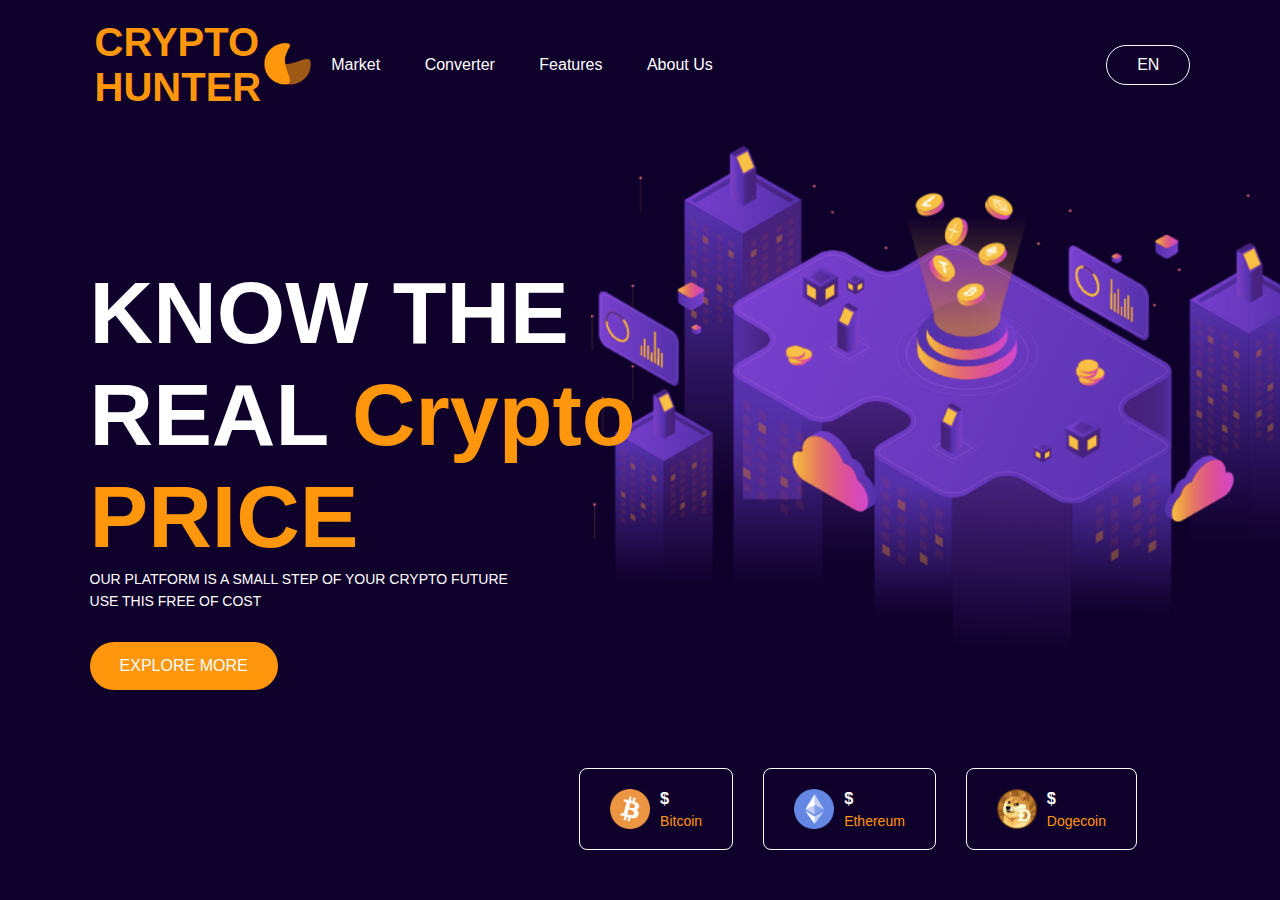
<file: PROJECT/index.html>
<!DOCTYPE html>
<html lang="en">
<head>
    <meta charset="UTF-8">
    <meta http-equiv="X-UA-Compatible" content="IE=edge">
    <meta name="viewport" content="width=device-width, initial-scale=1.0">
    <title>Crypto Real Time Value</title>
    <link rel="stylesheet" href="style.css">
    <script src="https://code.jquery.com/jquery-3.6.0.min.js" integrity="sha256-/xUj+3OJU5yExlq6GSYGSHk7tPXikynS7ogEvDej/m4=" crossorigin="anonymous"></script>
</head>
<body>
    <div class="container">
        <nav><h2>CRYPTO<br> HUNTER  </h2>
            <img src="images/logo.png" class="logo">
            <ul>
                <li><a href="live price/article.html">Market</a></li>
                <li><a href="JS/converter.html">Converter</a></li>
                <li><a href="#">Features</a></li>
                <li><a href="About/About.html">About Us</a></li>
            </ul>
    <a href="#" class="btn">EN</a>
        </nav>

        <div class="content">
            <h1>KNOW THE<br> REAL<span> Crypto<br> PRICE</span></h1>
            <P>OUR PLATFORM IS A SMALL STEP OF YOUR CRYPTO FUTURE<br> USE THIS FREE OF COST </P>
            <a href="EXPLORE MORE/price.html" class="btn">EXPLORE MORE</a>
        </div>

        <div class="coin-list">
            <div class="coin">
            <img src="images/bitcoin.png">
        
         <div>
        <h3>$ <span id="bitcoin"></span></h3>
        <p>Bitcoin</p>
            </div>
            </div>
            
            <div class="coin">
                <img src="images/ethereum.png">
            
    <div>
            <h3>$<span id="ethereum"></span></h3>
            <p>Ethereum</p>
    </div>
            </div>

    
    <div class="coin">
        <img src="images/dogecoin.png">
    
<div>
    <h3>$<span id="dogecoin"></span></h3>
    <p>Dogecoin</p>
</div>    
        </div>
    </div>    
            



        </div>



    </div>
<script src="script.js"></script>


</body>
</html>
</file>
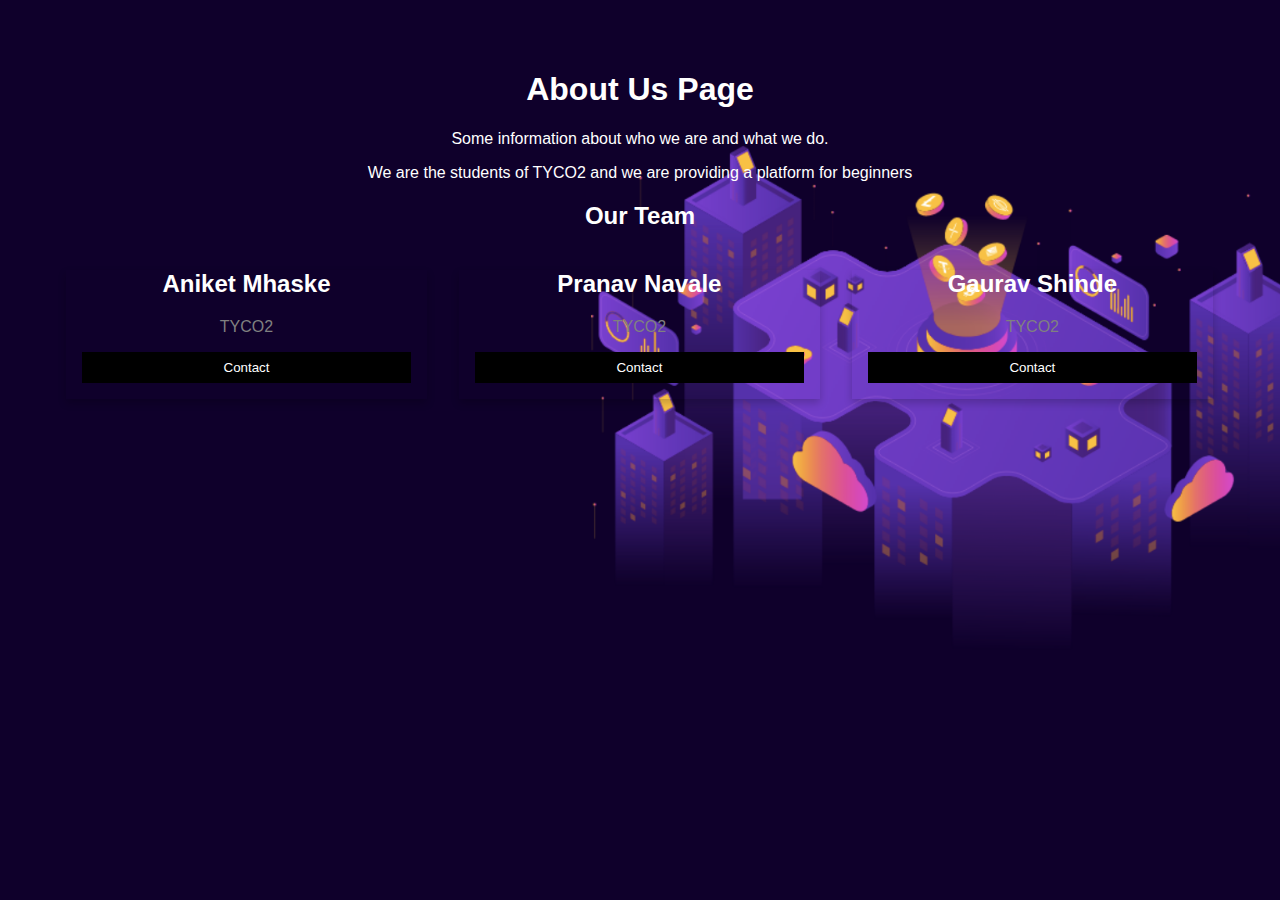
<file: PROJECT/About/About.html>
<!DOCTYPE html>
<html lang="en">
<head>
    <meta charset="UTF-8">
    <meta http-equiv="X-UA-Compatible" content="IE=edge">
    <meta name="viewport" content="width=device-width, initial-scale=1.0">
    <title>Document</title>
    <link rel="stylesheet" href="About.css">
</head>
<body>
    <div class="about-section">
        <h1>About Us Page</h1>
        <p>Some information about who we are and what we do.</p>
        <p>We are the students of TYCO2 and we are providing a platform for beginners</p>
      
      
      <h2 style="text-align:center">Our Team</h2>
      <div class="row">
        <div class="column">
          <div class="card">
            
            <div class="container">
              <h2>Aniket Mhaske</h2>
              <p class="title">TYCO2</p>
              
              <p><button class="button">Contact</button></p>
            </div>
          </div>
        </div>
      
        <div class="column">
          <div class="card">
         
            <div class="container">
              <h2>Pranav Navale</h2>
              <p class="title">TYCO2</p>
              
              <p><button class="button">Contact</button></p>
            </div>
          </div>
        </div>
      
        <div class="column">
          <div class="card">
            
            <div class="container">
              <h2>Gaurav Shinde</h2>
              <p class="title">TYCO2</p>
              
              <p><button class="button">Contact</button></p>
            </div>
          </div>
        </div>
      </div>
    </div>
    
</body>
</html>
</file>
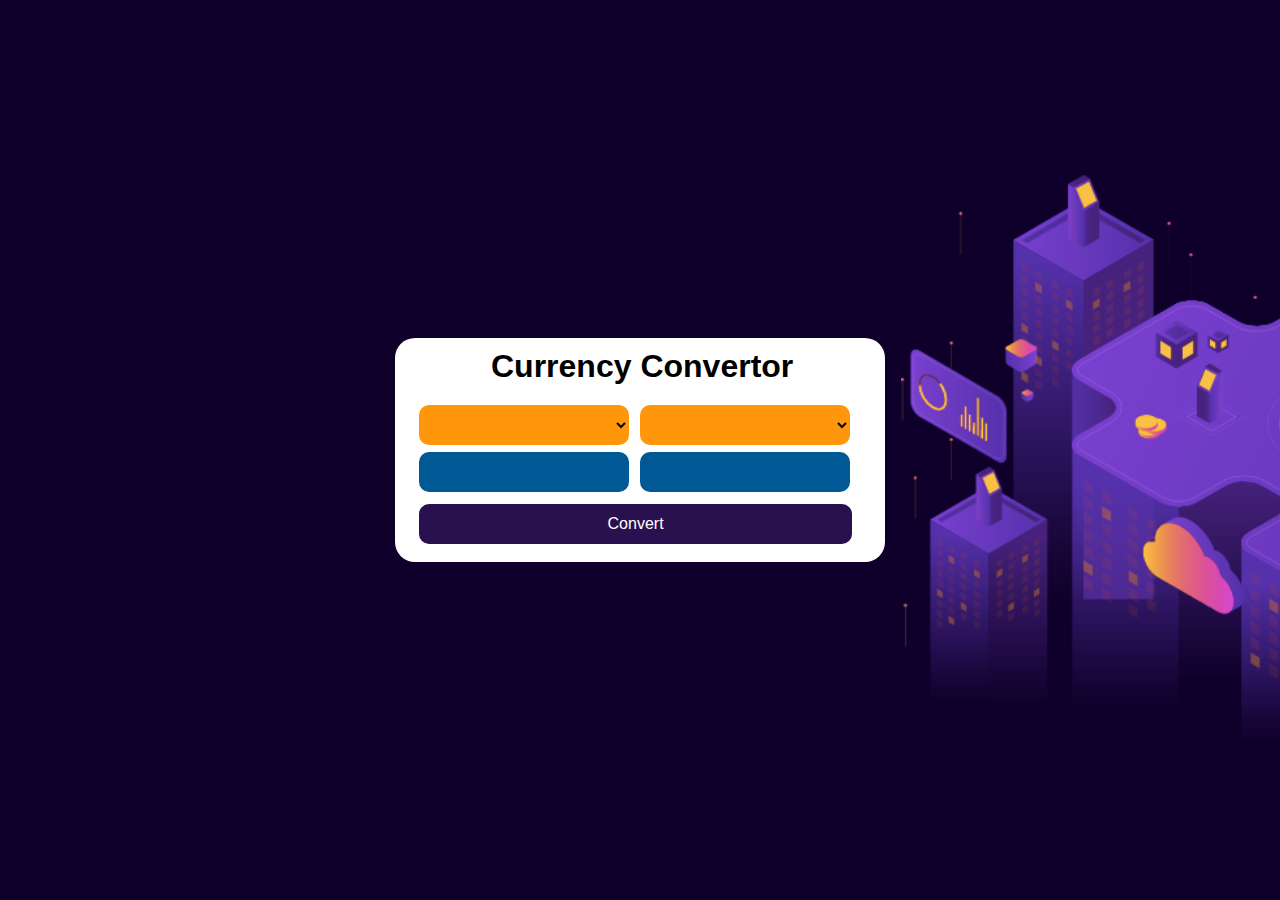
<file: PROJECT/JS/converter.html>
<!DOCTYPE html>
<html lang="en">
<head>
    <meta charset="UTF-8">
    <meta name="viewport" content="width=device-width, initial-scale=1.0">
    <title>Currency Convertor App Using Javascript</title>
    <link rel="stylesheet" href="converter.css">
</head>
<body>
    <div class="container">
        <h1>Currency Convertor</h1>
        <div class="box">
            <div class="left_box">
                <select name="currency" class="currency"></select>
                <input type="number" name="" id="num">
            </div>
            <div class="right_box">
                <select name="currency" class="currency"></select>
                <input type="text" name="" id="ans" disabled>
            </div>
        </div>
        <button class="btn" id="btn">Convert</button>
    </div>


    <script src="coverter script.js"></script>
</body>
</html>
</file>
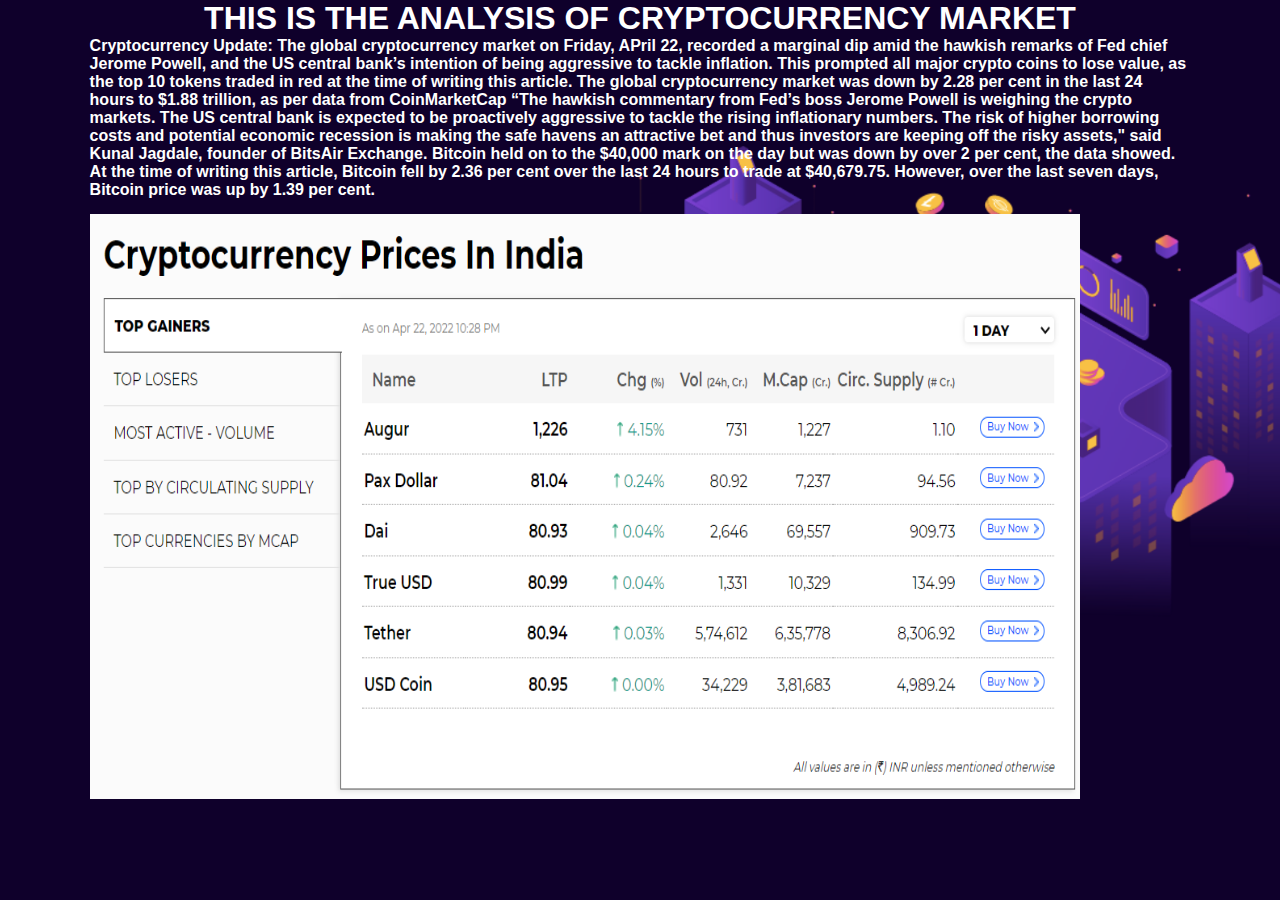
<file: PROJECT/live price/article.html>
<!DOCTYPE html>
<html lang="en">
<head>
  <meta charset="UTF-8">
  <meta http-equiv="X-UA-Compatible" content="IE=edge">
  <meta name="viewport" content="width=device-width, initial-scale=1.0">
  <title>Document</title>
  
  <link rel="stylesheet" href="article.css">
</head>
<body>
  <div class="container">
  <h1 style="text-align: center;">THIS IS THE ANALYSIS OF CRYPTOCURRENCY MARKET</h1>
<h4 style="text-align: left;">Cryptocurrency Update: The global cryptocurrency market on Friday, APril 22, recorded a marginal dip amid the hawkish remarks of Fed chief Jerome Powell, and the US central bank’s intention of being aggressive to tackle inflation. This prompted all major crypto coins to lose value, as the top 10 tokens traded in red at the time of writing this article. The global cryptocurrency market was down by 2.28 per cent in the last 24 hours to $1.88 trillion, as per data from CoinMarketCap

  “The hawkish commentary from Fed’s boss Jerome Powell is weighing the crypto markets. The US central bank is expected to be proactively aggressive to tackle the rising inflationary numbers. The risk of higher borrowing costs and potential economic recession is making the safe havens an attractive bet and thus investors are keeping off the risky assets," said Kunal Jagdale, founder of BitsAir Exchange.
  
  Bitcoin held on to the $40,000 mark on the day but was down by over 2 per cent, the data showed. At the time of writing this article, Bitcoin fell by 2.36 per cent over the last 24 hours to trade at $40,679.75. However, over the last seven days, Bitcoin price was up by 1.39 per cent.</h4>

<img src="tracker.png" height="65%" width="90%">




  </div>
</body>
</html>
</file>
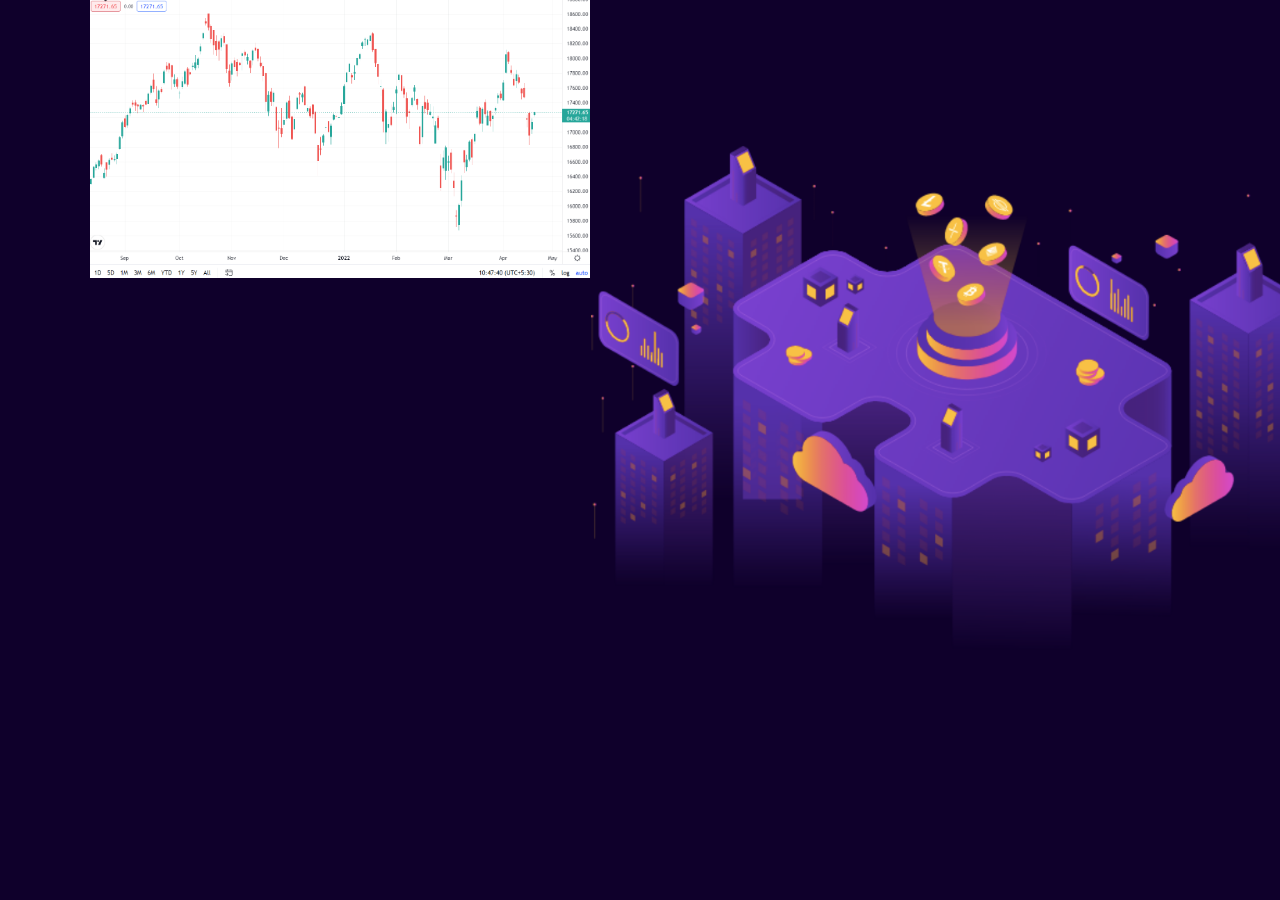
<file: PROJECT/MARKET/market.html>
<!DOCTYPE html>
<html lang="en">
<head>
    <meta charset="UTF-8">
    <meta http-equiv="X-UA-Compatible" content="IE=edge">
    <meta name="viewport" content="width=device-width, initial-scale=1.0">
    <title>Document</title>
    <link rel="stylesheet" href="market.css">
</head>
<body>
    
    <div class="container">
        <img src="graph.png" class="logo">
    </div>
</body>
</html>
</file>
<file: PROJECT/style.css>
*{

    margin: 0;
    padding: 0%;
    box-sizing: border-box;
    font-family: 'poppins', sans-serif;
}

.container{
 width: 100%;
 height: 100vh;
background-image: url(images/background.png);
background-position: center;
background-size: cover;
padding: 0 7%;
color: #fff;

}

nav{
    width: 100%;
    padding: 20px 0;
    display: flex;
    align-items: center;
}

.logo {
    width: 50px;
    cursor: pointer;
}

nav ul{
    flex: 1;
}

nav ul li{
    display: inline-block;
    margin: 10px 20px;

}
nav ul li a{
    color: #fff;
    text-decoration: none;

}

nav .btn{
    color: #fff;
    text-decoration: none;
    border: 1px solid #fff;
    padding: 10px 30px;
    border-radius: 20px;

}

.content{
    margin-top: 12%;

}
.container h2{
    font-size: 40px;
    margin-left: 5px;
    color: #ff960b;
}
   .content h1{
       text-align: justify;
       font-size: 88px;
       margin-bottom: 15;
   }

   .content h1 span{
       color: #ff960b;
   }

   .content p{
       line-height: 22px;
       font-size: 14px;
   }

   .content .btn{
       display: inline-block;
       margin-top: 30px;
       background:#ff960b ;
       color: #fff;
       text-decoration: none;
       padding: 15px 30px;
       border-radius: 30px;

   }

   .coin-list{
       position: absolute;
       right: 10%;
       bottom: 50px;
       display: flex;
       align-items: center;
   }

   .coin{
       display: flex;
       align-items: center;
       font-size: 14px;
       margin: 0 15px;
       color: #ff960b;
       border: 1px solid #fff;
       padding: 20px 30px;
       border-radius: 8px;
   }

   .coin img{
         width: 40px;
         margin-right: 10px;
     }

     .coin h3{
         color: #fff;
         margin-bottom: 5px;
     }
</file>
<file: PROJECT/About/About.css>
body {
    font-family: Arial, Helvetica, sans-serif;
    margin: 0;
  }
  
  html {
    box-sizing: border-box;
  }
  
  *, *:before, *:after {
    box-sizing: inherit;
  }
  
  .about-section{
    width: 100%;
    height: 100vh;
   background-image: url(background.png);
   background-position: center;
   background-size: cover;
   padding: 0 7%;
   color: #fff;
   
  }
  .column {
    float: left;
    width: 33.3%;
    margin-bottom: 16px;
    padding: 0 8px;
  }
  
  .card {
    box-shadow: 0 4px 8px 0 rgba(0, 0, 0, 0.2);
    margin: 8px;
  }
  
  .about-section {
    padding: 50px;
    text-align: center;
    background-color: #474e5d;
    color: white;
  }
  
  .container {
    padding: 0 16px;
  }
  
  .container::after, .row::after {
    content: "";
    clear: both;
    display: table;
  }
  
  .title {
    color: grey;
  }
  
  .button {
    border: none;
    outline: 0;
    display: inline-block;
    padding: 8px;
    color: white;
    background-color: #000;
    text-align: center;
    cursor: pointer;
    width: 100%;
  }
  
  .button:hover {
    background-color: #555;
  }
  
  @media screen and (max-width: 650px) {
    .column {
      width: 100%;
      display: block;
    }
  }
</file>
<file: PROJECT/JS/converter.css>
*{
  margin: 0;
  padding: 0;
  box-sizing: border-box;
}

body{
  background-image: url(background.png);
  height: 100vh;
  display: flex;
  align-items: center;
  justify-content: center;
}

.container{
  background-color: white;
  padding: 10px 24px;
  border-radius: 20px;
  width: 490px;
}

h1{
  color: #000000;
  margin-left: 72px;
  margin-bottom: 0.5em;
  font-family: sans-serif;
}


.container .box{
  width: 100%;
  display: flex;
}

.box div{
  width: 100%;
}

select{
  width: 95%;
  height: 40px;
  font-size: 1.2em;
  cursor: pointer;
  background: #ff960b;
  outline: none;
  color: black;
  margin: 0.2em 0;
  padding: 0 1em;
  border-radius: 10px;
  border: none;
}


input{
  width: 95%;
  height: 40px;
  font-size: 1em;
  margin: 0.2em 0;
  border-radius: 10px;
  border: none;
  background: #005994;
  color: white
  ;
  outline: none;
  padding: 0 1em;
}


.btn{
  width: 98%;
  height: 40px;
  background: #291150;
  color: white;
  border-radius: 10px;
  border: none;
  cursor: pointer;
  font-size: 1em;
  margin: 0.5em 0;
}
</file>
<file: PROJECT/live price/article.css>
*{
  margin: 0;
  padding: 0;
  box-sizing: border-box;
  font-family: 'Lucida Sans', 'Lucida Sans Regular', 'Lucida Grande', 'Lucida Sans Unicode', Geneva, Verdana, sans-serif;
}

.container{
  width: 100%;
  height: 100vh;
 background-image: url(background.png);
 background-position: center;
 background-size: cover;
 padding: 0 7%;
 color: #fff;
 
 }
 

 .container h4{
   top: 100px;
  color: rgb(255, 255, 255);
 
  margin-bottom: 15px;
 }
</file>
<file: PROJECT/MARKET/market.css>
*{

    margin: 0;
    padding: 0%;
    box-sizing: border-box;
    font-family: 'poppins', sans-serif;
}

.container{
 width: 100%;
 height: 100vh;
background-image: url(background.png);
background-position: center;
background-size: cover;
padding: 0 7%;
color: #fff;

}

.logo{
    width: 500px;
    
    position:absolute ;
    background-position: center;
}
</file>
